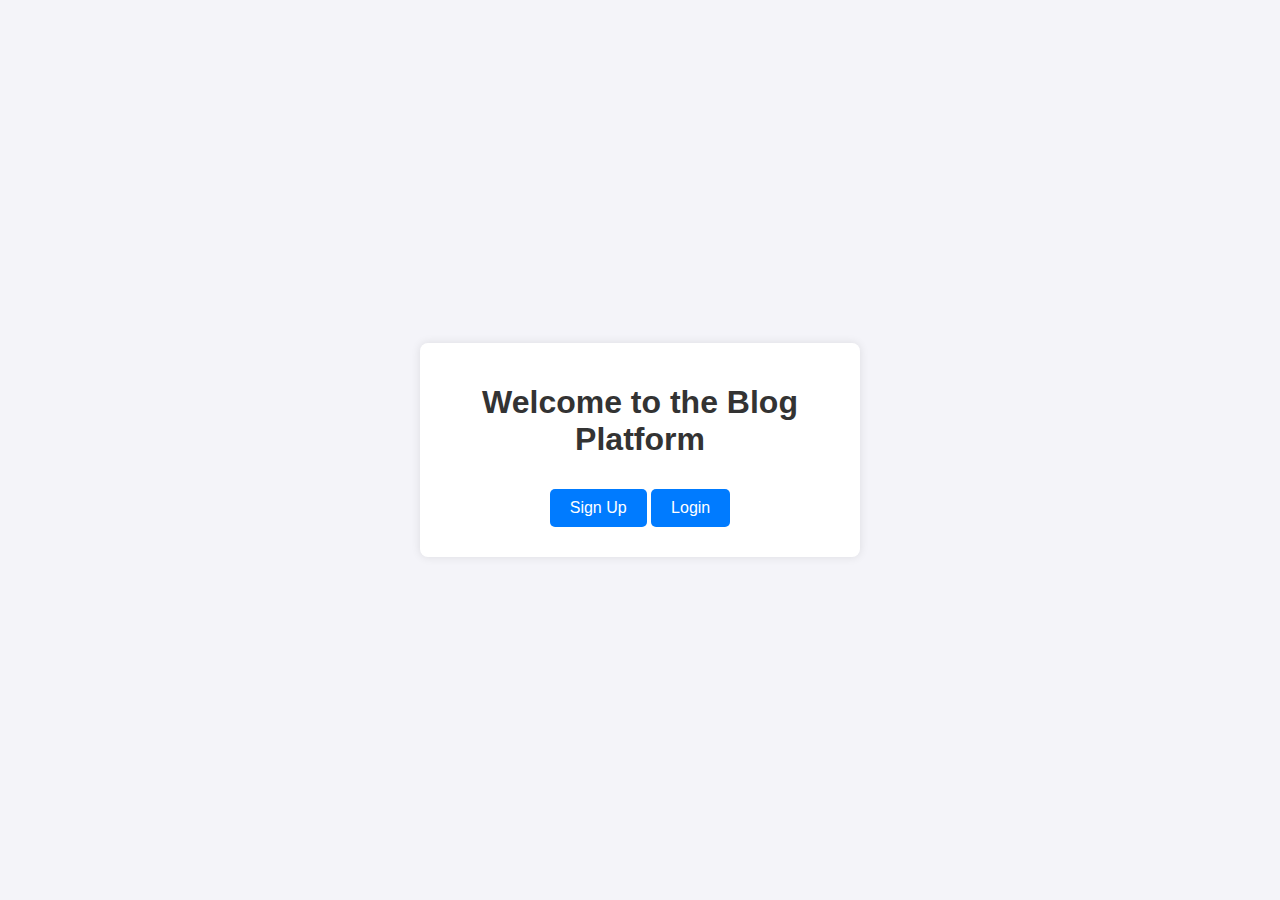
<file: index.html>
<!DOCTYPE html>
<html lang="en">
<head>
    <meta charset="UTF-8">
    <meta name="viewport" content="width=device-width, initial-scale=1.0">
    <title>Welcome to Blog Platform</title>
    <link rel="stylesheet" href="styles.css">
</head>
<body>
    <div class="container">
        <h1>Welcome to the Blog Platform</h1>
        <a href="signup.html" class="button">Sign Up</a>
        <a href="login.html" class="button">Login</a>
    </div>
</body>
</html>
</file>
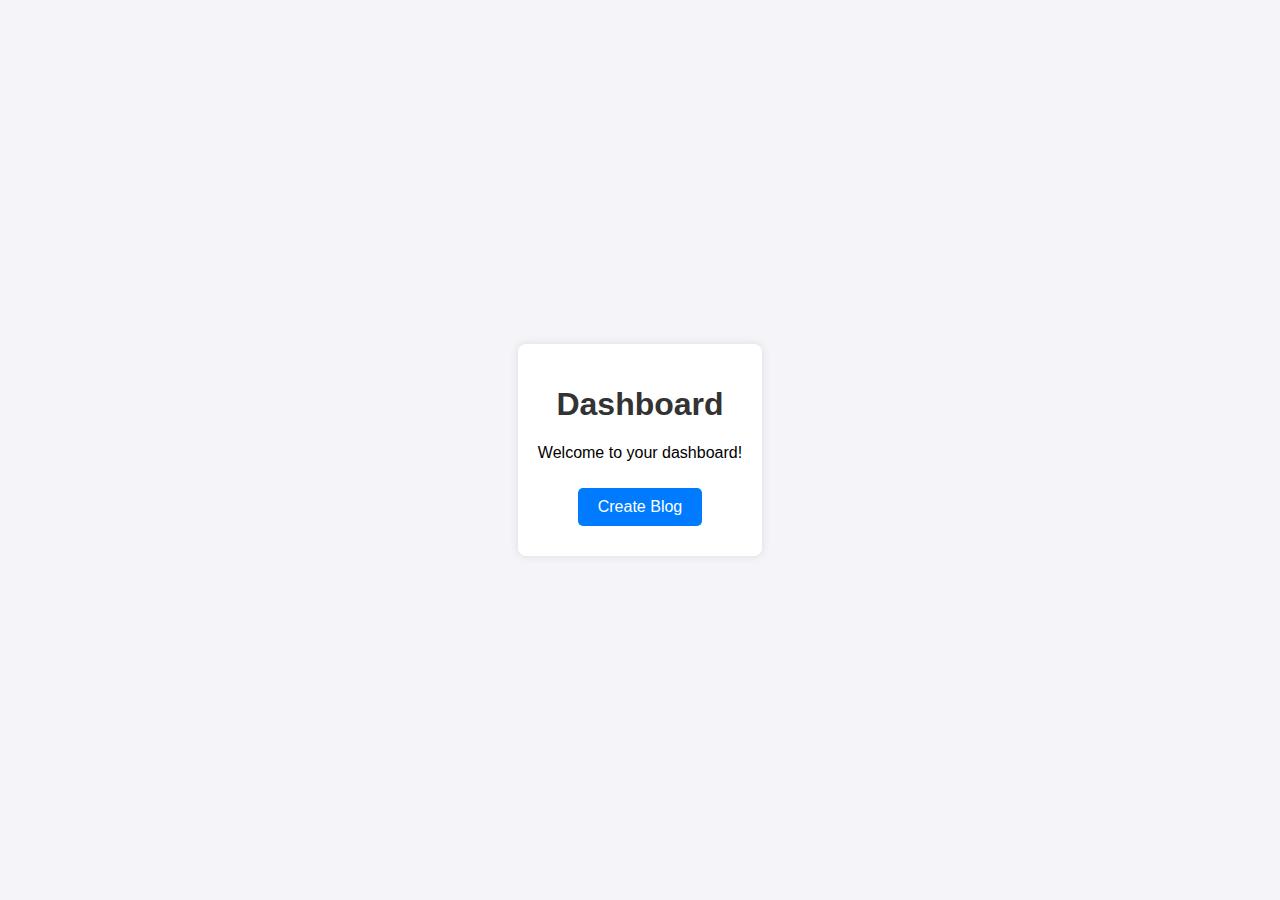
<file: dashboard.html>
<!DOCTYPE html>
<html lang="en">
<head>
    <meta charset="UTF-8">
    <meta name="viewport" content="width=device-width, initial-scale=1.0">
    <title>Dashboard</title>
    <link rel="stylesheet" href="styles.css">
</head>
<body>
    <div class="container">
        <h1>Dashboard</h1>
        <p>Welcome to your dashboard!</p>
        <a href="create_blog.html" class="button">Create Blog</a>
    </div>
</body>
</html>
</file>
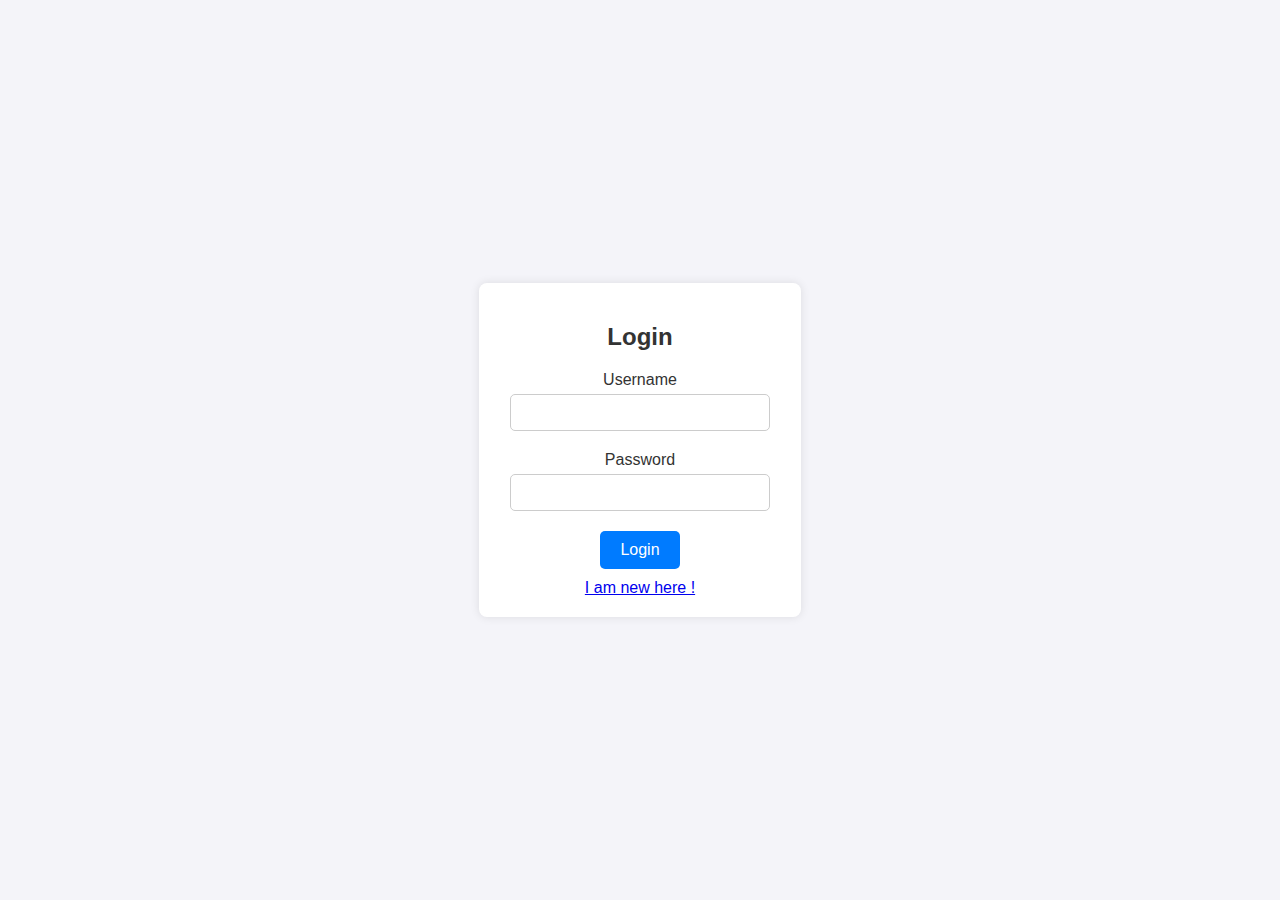
<file: login.html>
<!DOCTYPE html>
<html lang="en">
<head>
    <meta charset="UTF-8">
    <meta name="viewport" content="width=device-width, initial-scale=1.0">
    <title>Login</title>
    <link rel="stylesheet" href="styles.css">
</head>
<body>
    <div class="form-container">
        <h2>Login</h2>
        <form id="loginForm">
            <label for="username">Username</label>
            <input type="text" id="username" name="username" required>
            
            <label for="password">Password</label>
            <input type="password" id="password" name="password" required>
            
            <button type="submit">Login</button>
        </form>
        <div id="message"></div>
        <a href="/signup.html">I am new here !</a>
    </div>
    <script src="login.js"></script>
</body>
</html>
</file>
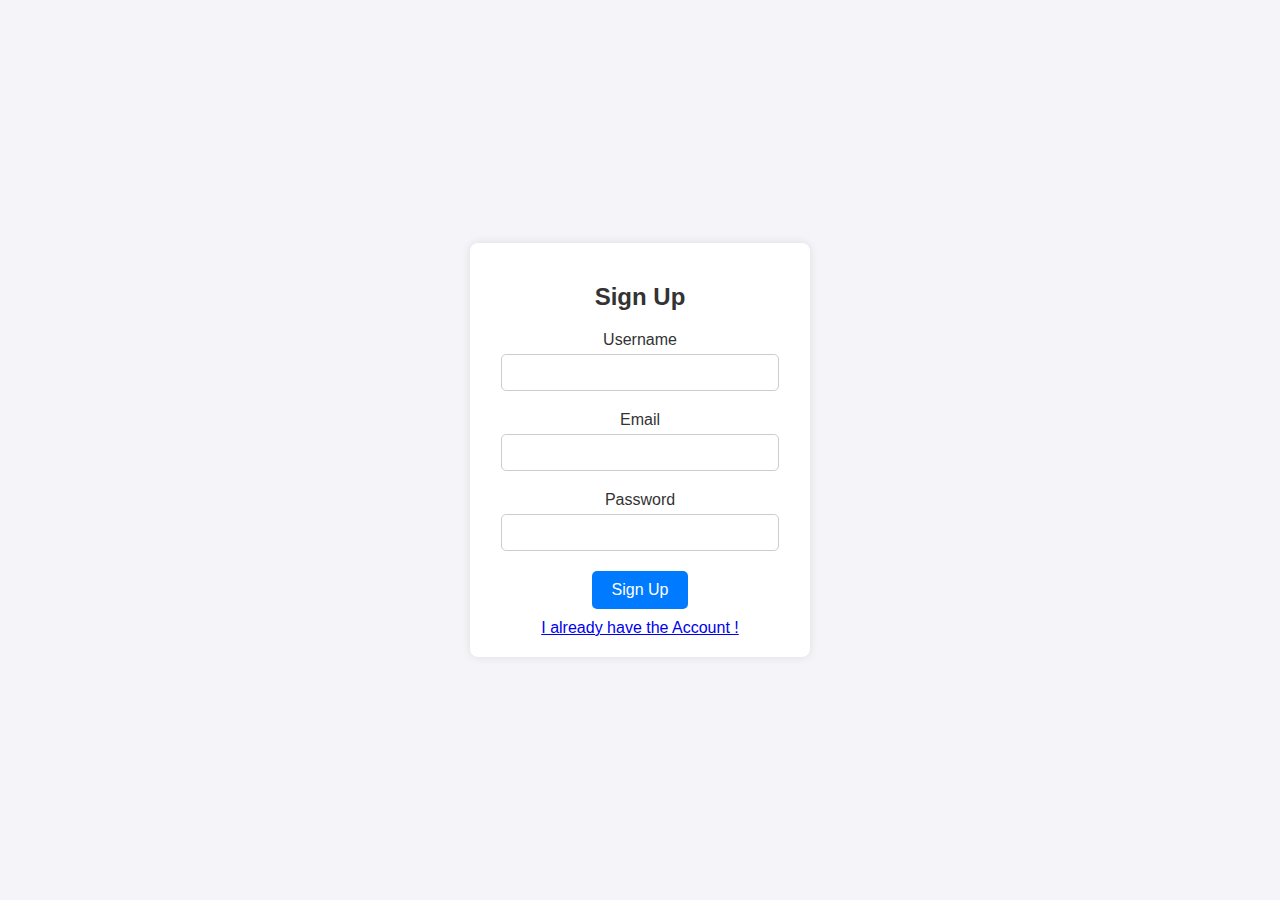
<file: signup.html>
<!DOCTYPE html>
<html lang="en">
<head>
    <meta charset="UTF-8">
    <meta name="viewport" content="width=device-width, initial-scale=1.0">
    <title>Sign Up</title>
    <link rel="stylesheet" href="styles.css">
</head>
<body>
    <div class="form-container">
        <h2>Sign Up</h2>
        <form id="signupForm">
            <label for="username">Username</label>
            <input type="text" id="username" name="username" required>
            
            <label for="email">Email</label>
            <input type="email" id="email" name="email" required>
            
            <label for="password">Password</label>
            <input type="password" id="password" name="password" required>
            
            <button type="submit">Sign Up</button>
        </form>
        <div id="message"></div>
        <a href="/login.html">I already have the Account !</a>
    </div>
    <script src="signup.js"></script>
</body>
</html>
</file>
<file: styles.css>
body {
    font-family: Arial, sans-serif;
    background-color: #f4f4f9;
    margin: 0;
    padding: 0;
    display: flex;
    justify-content: center;
    align-items: center;
    height: 100vh;
    text-align: center;
}

.container {
    max-width: 400px;
    margin: 20px;
    padding: 20px;
    background-color: #fff;
    border-radius: 8px;
    box-shadow: 0 0 10px rgba(0, 0, 0, 0.1);
}

.form-container {
    max-width: 400px;
    padding: 20px;
    background-color: #fff;
    border-radius: 8px;
    box-shadow: 0 0 10px rgba(0, 0, 0, 0.1);
    margin: auto;
}

h1, h2 {
    color: #333;
}

a.button, button {
    display: inline-block;
    margin: 10px 0;
    padding: 10px 20px;
    color: #fff;
    background-color: #007BFF;
    border: none;
    border-radius: 5px;
    text-decoration: none;
    font-size: 16px;
    cursor: pointer;
}

a.button:hover, button:hover {
    background-color: #0056b3;
}

label {
    display: block;
    margin: 10px 0 5px;
    color: #333;
}

input, textarea {
    width: calc(100% - 22px);
    padding: 10px;
    margin-bottom: 10px;
    border: 1px solid #ccc;
    border-radius: 5px;
    box-sizing: border-box;
}

textarea {
    resize: vertical;
}
</file>
